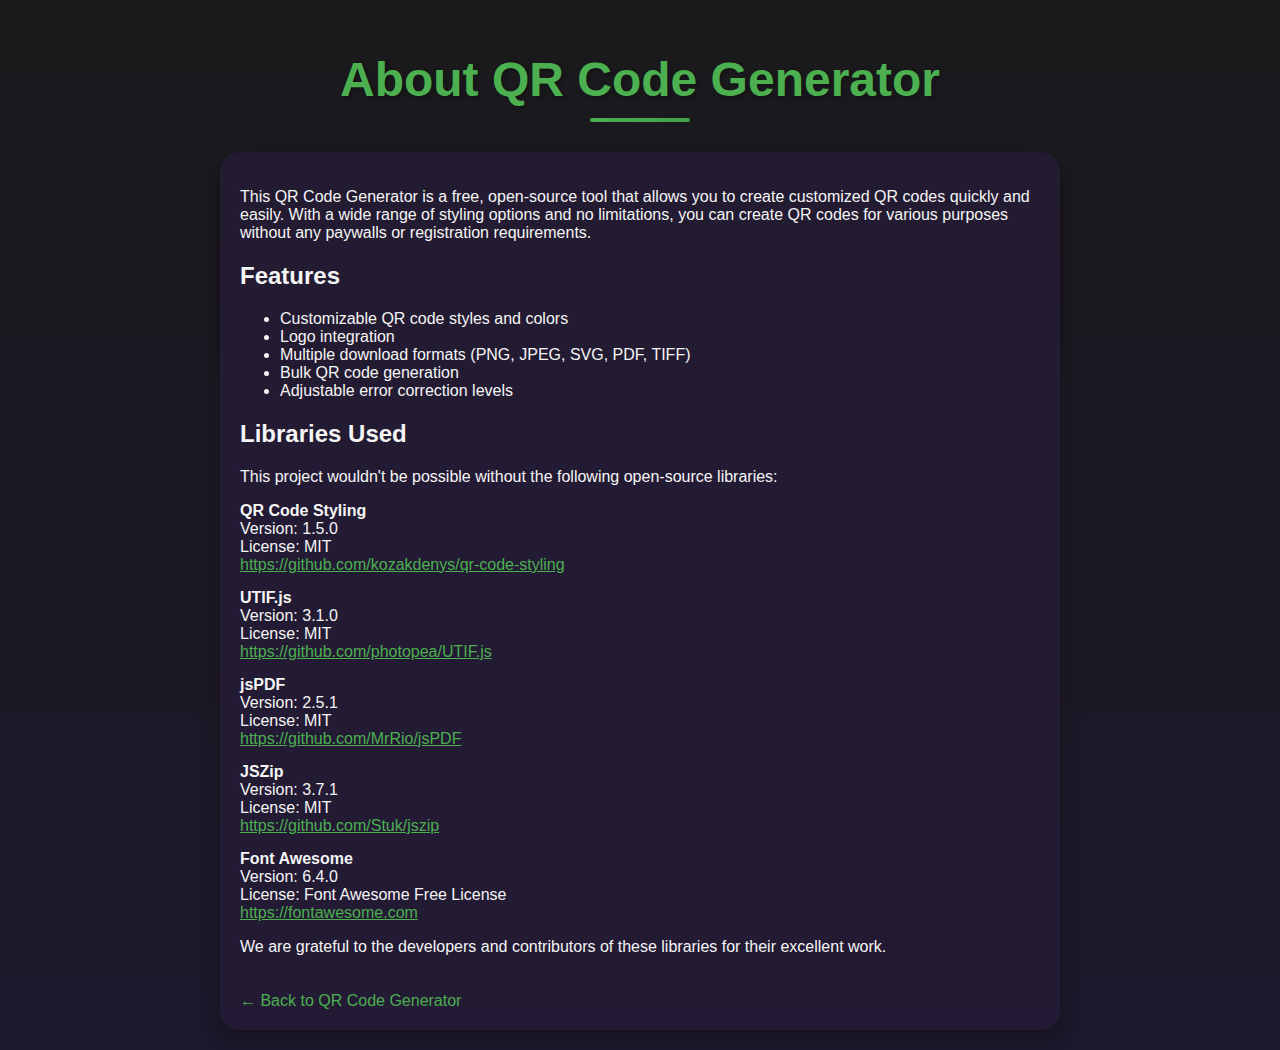
<file: about.html>
<!DOCTYPE html>
<html lang="en">
    <head>
        <meta charset="UTF-8">
        <meta name="viewport" content="width=device-width, initial-scale=1.0">
        <meta name="description" content="Create custom QR codes for your business or personal use. No paywall, no registration, no limits!">
        <title>Pretty QR Code Generator</title>
        <link rel="stylesheet" href="style.css">
        <link rel="icon" type="image/ico" href="favicon.ico">
    </head>
<body>
    <h1>About QR Code Generator</h1>
    <div class="about-content">
        <p>This QR Code Generator is a free, open-source tool that allows you to create customized QR codes quickly and easily. With a wide range of styling options and no limitations, you can create QR codes for various purposes without any paywalls or registration requirements.</p>
        
        <h2>Features</h2>
        <ul>
            <li>Customizable QR code styles and colors</li>
            <li>Logo integration</li>
            <li>Multiple download formats (PNG, JPEG, SVG, PDF, TIFF)</li>
            <li>Bulk QR code generation</li>
            <li>Adjustable error correction levels</li>
        </ul>

        <h2>Libraries Used</h2>
        <p>This project wouldn't be possible without the following open-source libraries:</p>
        <ul class="library-list">
            <li>
                <strong>QR Code Styling</strong><br>
                Version: 1.5.0<br>
                License: MIT<br>
                <a href="https://github.com/kozakdenys/qr-code-styling" target="_blank">https://github.com/kozakdenys/qr-code-styling</a>
            </li>
            <li>
                <strong>UTIF.js</strong><br>
                Version: 3.1.0<br>
                License: MIT<br>
                <a href="https://github.com/photopea/UTIF.js" target="_blank">https://github.com/photopea/UTIF.js</a>
            </li>
            <li>
                <strong>jsPDF</strong><br>
                Version: 2.5.1<br>
                License: MIT<br>
                <a href="https://github.com/MrRio/jsPDF" target="_blank">https://github.com/MrRio/jsPDF</a>
            </li>
            <li>
                <strong>JSZip</strong><br>
                Version: 3.7.1<br>
                License: MIT<br>
                <a href="https://github.com/Stuk/jszip" target="_blank">https://github.com/Stuk/jszip</a>
            </li>
            <li>
                <strong>Font Awesome</strong><br>
                Version: 6.4.0<br>
                License: Font Awesome Free License<br>
                <a href="https://fontawesome.com" target="_blank">https://fontawesome.com</a>
            </li>
        </ul>

        <p>We are grateful to the developers and contributors of these libraries for their excellent work.</p>

        <a href="./" class="back-link">← Back to QR Code Generator</a>
    </div>
</body>
</html>
</file>
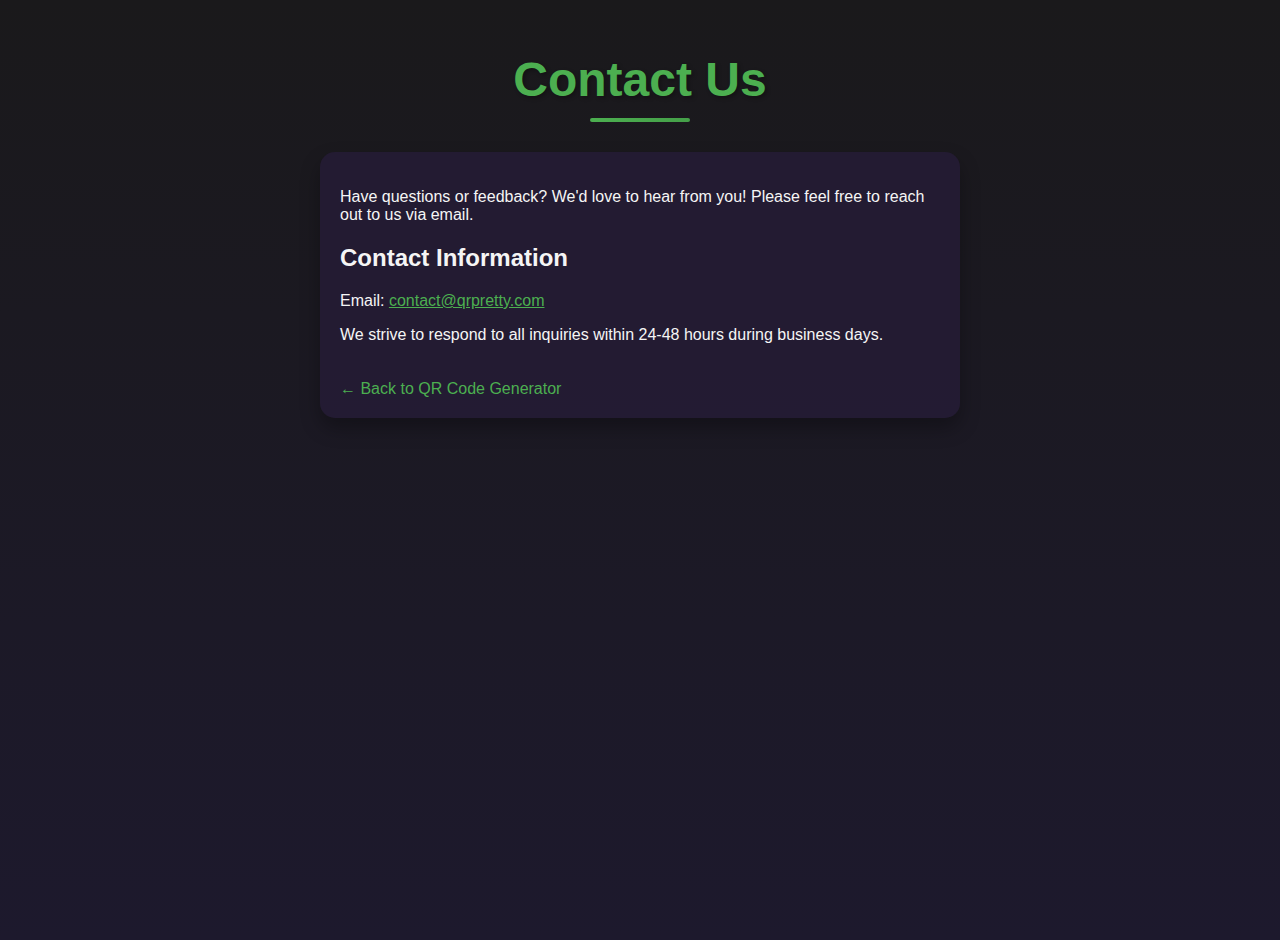
<file: contact.html>
<!DOCTYPE html>
<html lang="en">
    <head>
        <meta charset="UTF-8">
        <meta name="viewport" content="width=device-width, initial-scale=1.0">
        <meta name="description" content="Contact Pretty QR Code Generator for questions or feedback about our free custom QR code creation tool.">
        <title>Contact Us - Pretty QR Code Generator</title>
        
        <!-- Added SEO tags -->
        <meta name="keywords" content="contact QR code generator, QR code support, custom QR codes help">
        <meta name="author" content="Pretty QR Code Generator">
        <meta name="robots" content="index, follow">
        <meta property="og:title" content="Contact Us - Pretty QR Code Generator">
        <meta property="og:description" content="Contact Pretty QR Code Generator for questions or feedback about our free custom QR code creation tool.">
        <meta property="og:image" content="https://qrpretty.com/images/og-image.jpg">
        <meta property="og:url" content="https://qrpretty.com/contact.html">
        <meta property="og:type" content="website">
        <meta name="twitter:card" content="summary_large_image">
        <meta name="twitter:title" content="Contact Us - Pretty QR Code Generator">
        <meta name="twitter:description" content="Contact Pretty QR Code Generator for questions or feedback about our free custom QR code creation tool.">
        <meta name="twitter:image" content="https://qrpretty.com/images/twitter-image.jpg">
        
        <link rel="stylesheet" href="style.css">
        <link rel="icon" type="image/ico" href="favicon.ico">
        <link rel="canonical" href="https://qrpretty.com/contact.html">
    </head>
<body>
    <h1>Contact Us</h1>
    <div class="contact-content">
        <p>Have questions or feedback? We'd love to hear from you! Please feel free to reach out to us via email.</p>
        
        <div class="contact-info">
            <h2>Contact Information</h2>
            <p>Email: <a href="mailto:contact@qrpretty.com">contact@qrpretty.com</a></p>
        </div>

        <p>We strive to respond to all inquiries within 24-48 hours during business days.</p>

        <a href="./" class="back-link">← Back to QR Code Generator</a>
    </div>
</body>
</html>
</file>
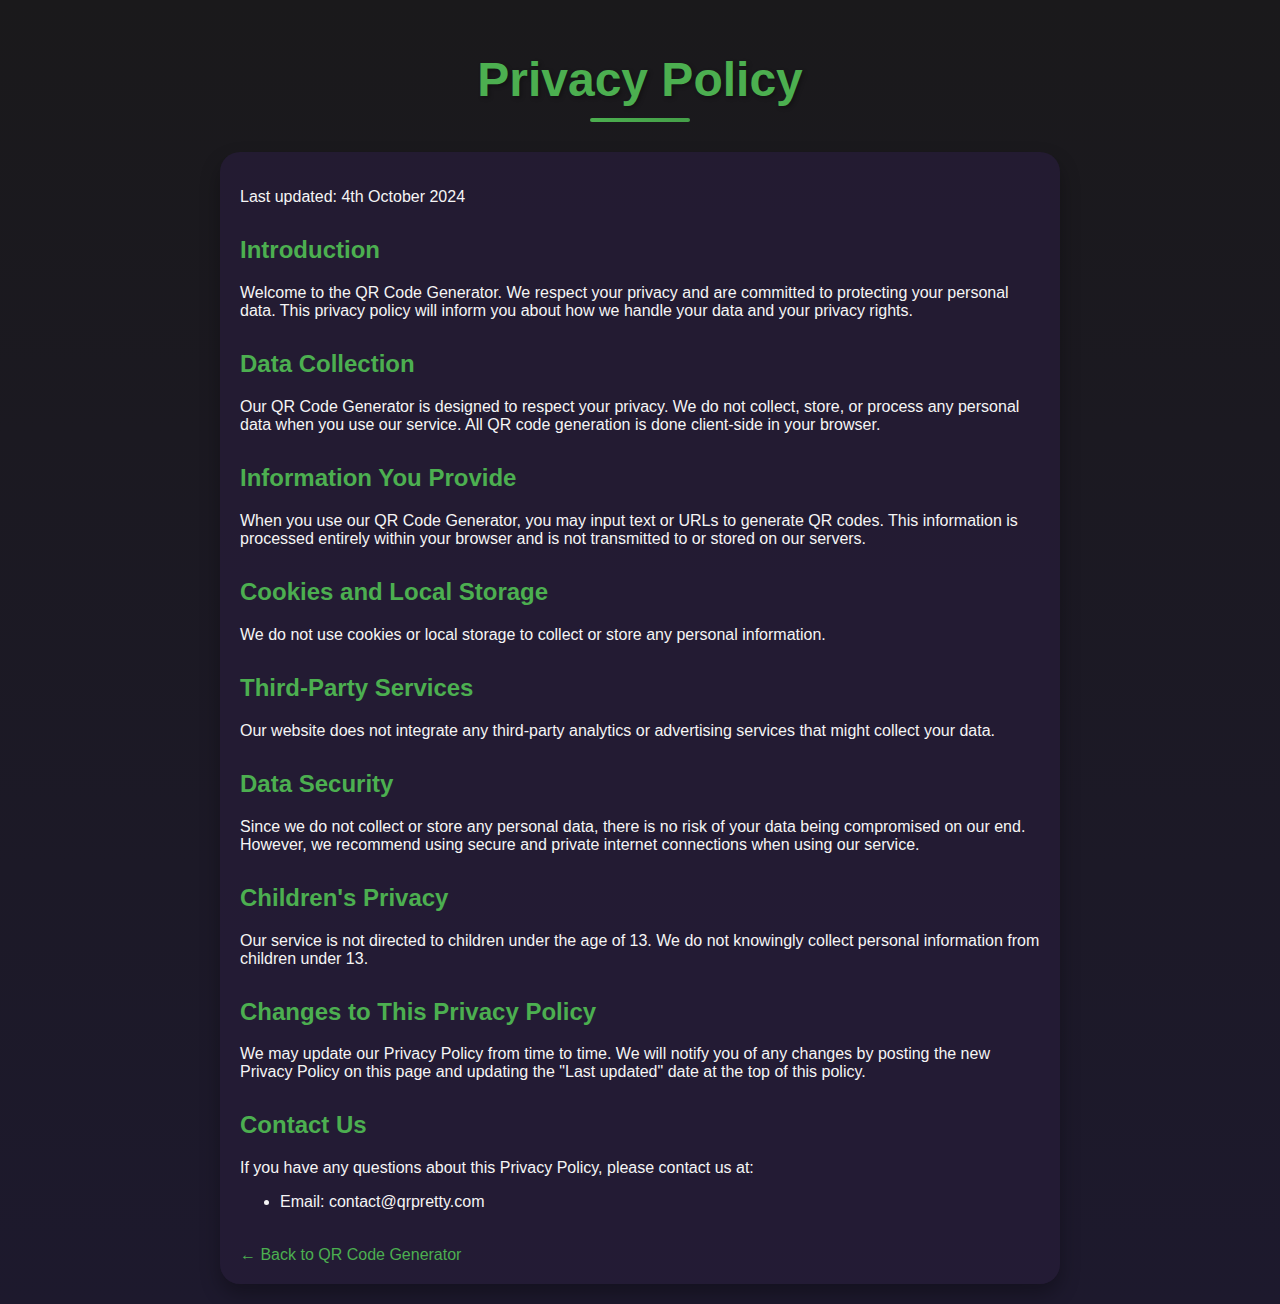
<file: privacy.html>
<!DOCTYPE html>
<html lang="en">
    <head>
        <meta charset="UTF-8">
        <meta name="viewport" content="width=device-width, initial-scale=1.0">
        <meta name="description" content="Privacy policy for Pretty QR Code Generator. Learn how we protect your data when creating custom QR codes.">
        <title>Privacy Policy - Pretty QR Code Generator</title>
        
        <!-- Added SEO tags -->
        <meta name="keywords" content="QR code privacy, data protection, QR code generator privacy">
        <meta name="author" content="Pretty QR Code Generator">
        <meta name="robots" content="index, follow">
        <meta property="og:title" content="Privacy Policy - Pretty QR Code Generator">
        <meta property="og:description" content="Privacy policy for Pretty QR Code Generator. Learn how we protect your data when creating custom QR codes.">
        <meta property="og:image" content="https://qrpretty.com/images/og-image.jpg">
        <meta property="og:url" content="https://qrpretty.com/privacy.html">
        <meta property="og:type" content="website">
        <meta name="twitter:card" content="summary_large_image">
        <meta name="twitter:title" content="Privacy Policy - Pretty QR Code Generator">
        <meta name="twitter:description" content="Privacy policy for Pretty QR Code Generator. Learn how we protect your data when creating custom QR codes.">
        <meta name="twitter:image" content="https://qrpretty.com/images/twitter-image.jpg">
        
        <link rel="stylesheet" href="style.css">
        <link rel="icon" type="image/ico" href="favicon.ico">
        <link rel="canonical" href="https://qrpretty.com/privacy.html">
    </head>
<body>
    <h1>Privacy Policy</h1>
    <div class="privacy-content">
        <p>Last updated: 4th October 2024</p>

        <h2>Introduction</h2>
        <p>Welcome to the QR Code Generator. We respect your privacy and are committed to protecting your personal data. This privacy policy will inform you about how we handle your data and your privacy rights.</p>

        <h2>Data Collection</h2>
        <p>Our QR Code Generator is designed to respect your privacy. We do not collect, store, or process any personal data when you use our service. All QR code generation is done client-side in your browser.</p>

        <h2>Information You Provide</h2>
        <p>When you use our QR Code Generator, you may input text or URLs to generate QR codes. This information is processed entirely within your browser and is not transmitted to or stored on our servers.</p>

        <h2>Cookies and Local Storage</h2>
        <p>We do not use cookies or local storage to collect or store any personal information.</p>

        <h2>Third-Party Services</h2>
        <p>Our website does not integrate any third-party analytics or advertising services that might collect your data.</p>

        <h2>Data Security</h2>
        <p>Since we do not collect or store any personal data, there is no risk of your data being compromised on our end. However, we recommend using secure and private internet connections when using our service.</p>

        <h2>Children's Privacy</h2>
        <p>Our service is not directed to children under the age of 13. We do not knowingly collect personal information from children under 13.</p>

        <h2>Changes to This Privacy Policy</h2>
        <p>We may update our Privacy Policy from time to time. We will notify you of any changes by posting the new Privacy Policy on this page and updating the "Last updated" date at the top of this policy.</p>

        <h2>Contact Us</h2>
        <p>If you have any questions about this Privacy Policy, please contact us at:</p>
        <ul>
            <li>Email: contact@qrpretty.com</li>
        </ul>

        <a href="./" class="back-link">← Back to QR Code Generator</a>
    </div>
</body>
</html>
</file>
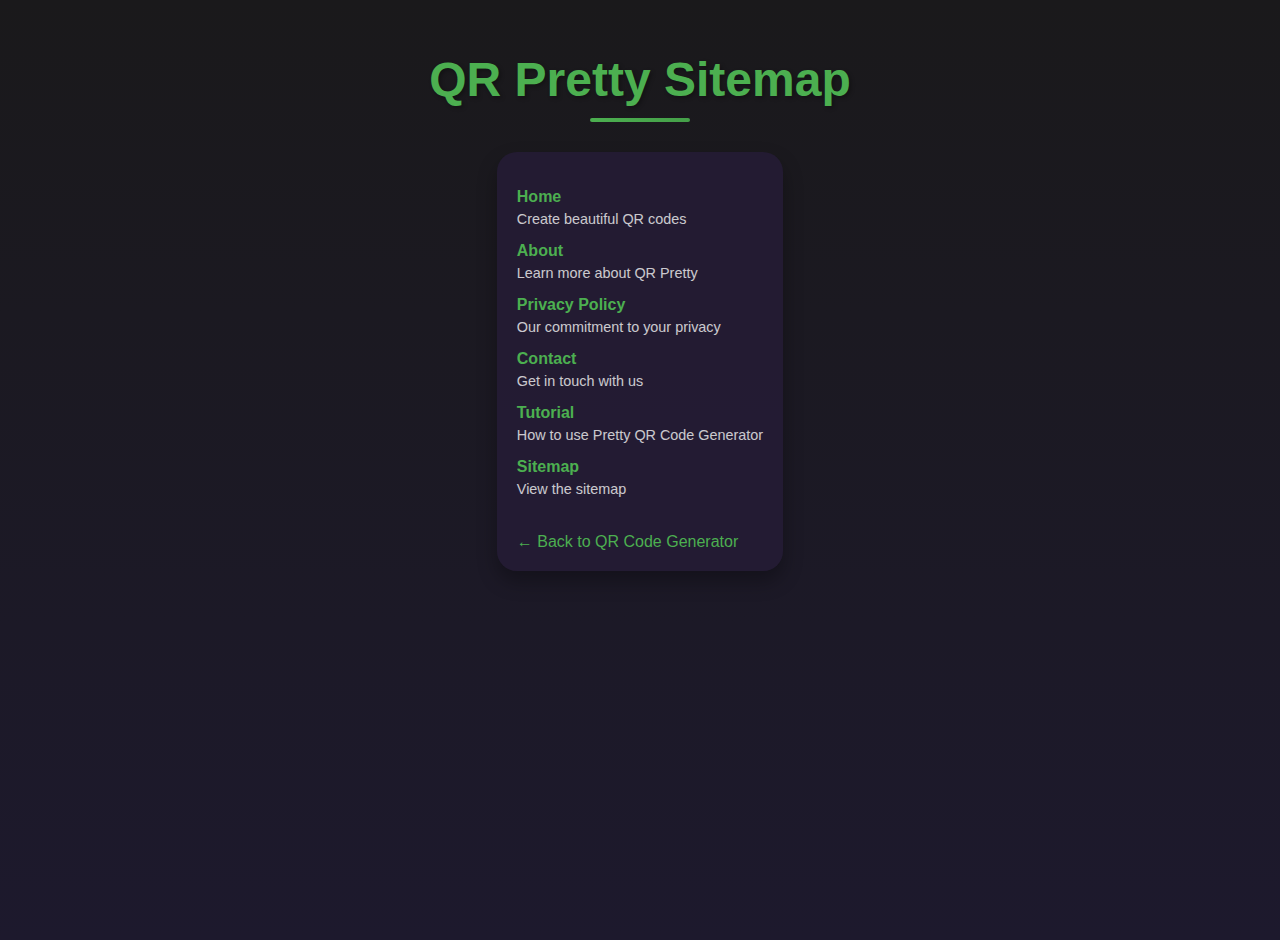
<file: sitemap.html>
<!DOCTYPE html>
<html lang="en">
    <head>
        <meta charset="UTF-8">
        <meta name="viewport" content="width=device-width, initial-scale=1.0">
        <meta name="description" content="Sitemap for Pretty QR Code Generator. Find all pages related to our free custom QR code creation tool.">
        <title>Sitemap - Pretty QR Code Generator</title>
        
        <!-- Added SEO tags -->
        <meta name="keywords" content="QR code generator sitemap, QR code tool pages, custom QR codes">
        <meta name="author" content="Pretty QR Code Generator">
        <meta name="robots" content="index, follow">
        <meta property="og:title" content="Sitemap - Pretty QR Code Generator">
        <meta property="og:description" content="Sitemap for Pretty QR Code Generator. Find all pages related to our free custom QR code creation tool.">
        <meta property="og:image" content="https://qrpretty.com/images/og-image.jpg">
        <meta property="og:url" content="https://qrpretty.com/sitemap.html">
        <meta property="og:type" content="website">
        <meta name="twitter:card" content="summary_large_image">
        <meta name="twitter:title" content="Sitemap - Pretty QR Code Generator">
        <meta name="twitter:description" content="Sitemap for Pretty QR Code Generator. Find all pages related to our free custom QR code creation tool.">
        <meta name="twitter:image" content="https://qrpretty.com/images/twitter-image.jpg">
        
        <link rel="stylesheet" href="style.css">
        <link rel="icon" type="image/ico" href="favicon.ico">
        <link rel="canonical" href="https://qrpretty.com/sitemap.html">
    </head>
<body>
    <h1>QR Pretty Sitemap</h1>
    <div class="sitemap-content">
        <ul class="sitemap-list">
            <li>
                <a href="./index.html">Home</a>
                <p class="sitemap-description">Create beautiful QR codes</p>
            </li>
            <li>
                <a href="./about.html">About</a>
                <p class="sitemap-description">Learn more about QR Pretty</p>
            </li>
            <li>
                <a href="./privacy.html">Privacy Policy</a>
                <p class="sitemap-description">Our commitment to your privacy</p>
            </li>
            <li>
                <a href="./contact.html">Contact</a>
                <p class="sitemap-description">Get in touch with us</p>
            </li>
            <li>
                <a href="./tutorial.html">Tutorial</a>
                <p class="sitemap-description">How to use Pretty QR Code Generator</p>
            </li>
            <li>
                <a href="./sitemap.html">Sitemap</a>
                <p class="sitemap-description">View the sitemap</p>
            </li>
        </ul>
        <a href="./" class="back-link">← Back to QR Code Generator</a>
    </div>
</body>
</html>
</file>
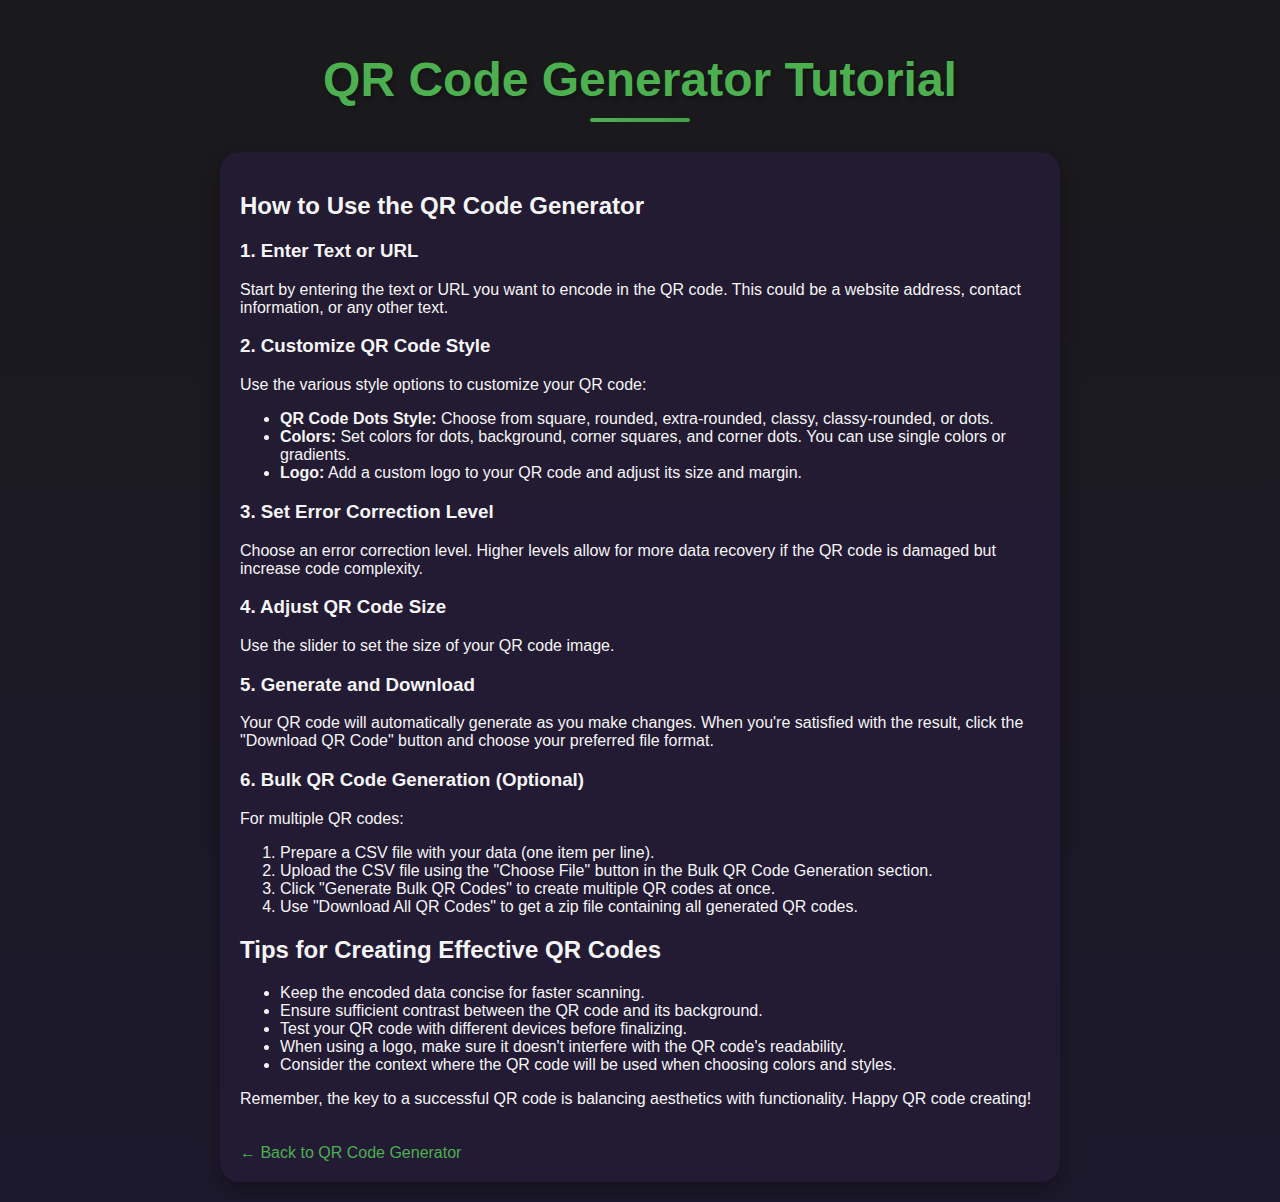
<file: tutorial.html>
<!DOCTYPE html>
<html lang="en">
<head>
        <meta charset="UTF-8">
        <meta name="viewport" content="width=device-width, initial-scale=1.0">
        <meta name="description" content="Contact Pretty QR Code Generator for questions or feedback about our free custom QR code creation tool.">
        <title>Pretty QR Code Generator Tutorial</title>
        
        <!-- Added SEO tags -->
        <meta name="keywords" content="contact QR code generator, QR code support, custom QR codes help">
        <meta name="author" content="Pretty QR Code Generator">
        <meta name="robots" content="index, follow">
        <meta property="og:title" content="Contact Us - Pretty QR Code Generator">
        <meta property="og:description" content="Contact Pretty QR Code Generator for questions or feedback about our free custom QR code creation tool.">
        <meta property="og:image" content="https://qrpretty.com/images/og-image.jpg">
        <meta property="og:url" content="https://qrpretty.com/tutorial.html">
        <meta property="og:type" content="website">
        <meta name="twitter:card" content="summary_large_image">
        <meta name="twitter:title" content="Contact Us - Pretty QR Code Generator">
        <meta name="twitter:description" content="Contact Pretty QR Code Generator for questions or feedback about our free custom QR code creation tool.">
        <meta name="twitter:image" content="https://qrpretty.com/images/twitter-image.jpg">
        
        <link rel="stylesheet" href="style.css">
        <link rel="icon" type="image/ico" href="favicon.ico">
        <link rel="canonical" href="https://qrpretty.com/tutorial.html">
    </head>
<body>
    <h1>QR Code Generator Tutorial</h1>
    <div class="about-content">
        <h2>How to Use the QR Code Generator</h2>
        
        <h3>1. Enter Text or URL</h3>
        <p>Start by entering the text or URL you want to encode in the QR code. This could be a website address, contact information, or any other text.</p>

        <h3>2. Customize QR Code Style</h3>
        <p>Use the various style options to customize your QR code:</p>
        <ul>
            <li><strong>QR Code Dots Style:</strong> Choose from square, rounded, extra-rounded, classy, classy-rounded, or dots.</li>
            <li><strong>Colors:</strong> Set colors for dots, background, corner squares, and corner dots. You can use single colors or gradients.</li>
            <li><strong>Logo:</strong> Add a custom logo to your QR code and adjust its size and margin.</li>
        </ul>

        <h3>3. Set Error Correction Level</h3>
        <p>Choose an error correction level. Higher levels allow for more data recovery if the QR code is damaged but increase code complexity.</p>

        <h3>4. Adjust QR Code Size</h3>
        <p>Use the slider to set the size of your QR code image.</p>

        <h3>5. Generate and Download</h3>
        <p>Your QR code will automatically generate as you make changes. When you're satisfied with the result, click the "Download QR Code" button and choose your preferred file format.</p>

        <h3>6. Bulk QR Code Generation (Optional)</h3>
        <p>For multiple QR codes:</p>
        <ol>
            <li>Prepare a CSV file with your data (one item per line).</li>
            <li>Upload the CSV file using the "Choose File" button in the Bulk QR Code Generation section.</li>
            <li>Click "Generate Bulk QR Codes" to create multiple QR codes at once.</li>
            <li>Use "Download All QR Codes" to get a zip file containing all generated QR codes.</li>
        </ol>

        <h2>Tips for Creating Effective QR Codes</h2>
        <ul>
            <li>Keep the encoded data concise for faster scanning.</li>
            <li>Ensure sufficient contrast between the QR code and its background.</li>
            <li>Test your QR code with different devices before finalizing.</li>
            <li>When using a logo, make sure it doesn't interfere with the QR code's readability.</li>
            <li>Consider the context where the QR code will be used when choosing colors and styles.</li>
        </ul>

        <p>Remember, the key to a successful QR code is balancing aesthetics with functionality. Happy QR code creating!</p>
        <a href="./" class="back-link">← Back to QR Code Generator</a>
    </div>

</body>
</html>
</file>
<file: style.css>
:root {
    --primary-color: #4CAF50;
    --secondary-color: #45a049;
    --background-gradient: linear-gradient(180deg, #1a191b 0%, #1d192d 100%);
    --card-background: rgba(38, 27, 55, 0.8);
    --shadow-color: rgba(0, 0, 0, 0.3);
    --text-color: #f5f5f5;
    --input-background: #4a4a4a;
    --input-border: #666;
    --input-text: #dedbdb;
    --border-radius: 20px;
    --transition: 0.3s ease;
    --box-shadow: 0 10px 20px var(--shadow-color);
}

body {
    font-family: 'FontAwesome', 'Segoe UI', Tahoma, Geneva, Verdana, sans-serif;
    display: flex;
    flex-direction: column;
    align-items: center;
    min-height: 100vh;
    margin: 0;
    padding: 20px;
    background: var(--background-gradient);
    color: var(--text-color);
}

h1 {
    font-size: 3rem;
    margin-bottom: 30px;
    text-align: center;
    color: var(--primary-color);
    text-shadow: 2px 2px 4px var(--shadow-color);
    position: relative;
    padding-bottom: 15px;
}

h1::after {
    content: '';
    position: absolute;
    bottom: 0;
    left: 50%;
    transform: translateX(-50%);
    width: 100px;
    height: 4px;
    background: linear-gradient(to right, var(--primary-color), var(--secondary-color));
    border-radius: var(--border-radius);
}

@keyframes subtleTitleGlow {
    0%, 100% {
        text-shadow: 2px 2px 4px var(--shadow-color);
    }
    50% {
        text-shadow: 2px 2px 4px var(--shadow-color), 0 0 8px rgba(76, 175, 80, 0.4);
    }
}

h1 {
    animation: subtleTitleGlow 4s ease-in-out infinite;
}

.subtitle {
    text-align: center;
    font-size: 1.2rem;
    color: var(--text-color);
    margin-top: -20px;
    margin-bottom: 30px;
    opacity: 0.8;
}

.controls, #qr-code {
    background: var(--card-background);
    border-radius: var(--border-radius);
    padding: 30px;
    box-shadow: 0 10px 20px var(--shadow-color);
    transition: transform 0.3s ease, box-shadow 0.3s ease;
}

.controls:hover, #qr-code:hover {
    transform: translateY(-5px);
    box-shadow: 0 15px 30px var(--shadow-color);
}

.controls {
    display: flex;
    flex-direction: column;
    align-items: center;
    max-width: 450px;
}

label {
    display: block;
    margin-top: 15px;
    font-weight: bold;
    color: var(--text-color);
}

input, select, input[type="file"]::file-selector-button {
    width: 100%;
    padding: 10px;
    margin-top: 5px;
    border: 1px solid var(--input-border);
    border-radius: var(--border-radius);
    font-size: 1rem;
    transition: border-color 0.3s ease, background-color 0.3s ease;
    background-color: var(--input-background);
    color: var(--input-text);
}

input[type="file"] {
    flex: 1;
    padding: 0;
    border: none;
    background-color: transparent;
}

input[type="file"]::file-selector-button {
    width: auto;
    margin-right: 20px;
    border: none;
    background-color: var(--primary-color);
    color: var(--text-color);
    cursor: pointer;
    transition: background-color 0.3s ease;
}

input[type="file"]::file-selector-button:hover {
    background-color: var(--secondary-color);
}

input:focus, select:focus {
    outline: none;
    border-color: var(--primary-color);
    box-shadow: 0 0 0 2px rgba(76, 175, 80, 0.2);
}

button {
    padding: 12px 24px;
    background-color: var(--primary-color);
    color: var(--text-color);
    border: none;
    border-radius: var(--border-radius);
    cursor: pointer;
    font-size: 1rem;
    transition: background-color 0.3s ease, transform 0.1s ease;
}

button:hover {
    background-color: var(--secondary-color);
    transform: translateY(-2px);
}

button:active {
    transform: translateY(0);
}

.picker {
    display: grid;
    grid-template-columns: repeat(3, 1fr);
    gap: 10px;
    width: 100%;
}

.collapsible-content .picker {
    margin-top: 15px;
}

button.collapsible-header {
    border-radius: 0%;
}

a {
    color: var(--primary-color);
}

.picker div {
    cursor: pointer;
    border: 2px solid transparent;
    padding: 10px;
    border-radius: var(--border-radius);
    transition: all 0.3s ease;
    display: flex;
    flex-direction: column;
    align-items: center;
    justify-content: center;
    aspect-ratio: 2 / 1;
}

.picker div img {
    width: 40px;
    height: 40px;
    margin-bottom: 5px;
    filter: invert(1); /* Invert colors for dark mode */
}

.picker div p {
    margin: 0;
    font-size: 0.8rem;
    text-align: center;
}

.selected {
    border-color: var(--primary-color) !important;
    background-color: rgba(76, 175, 80, 0.2) !important;
    transform: scale(1.05) !important;
}

#qr-code {
    margin-top: 20px;
    margin-bottom: 20px;
    display: flex;
    justify-content: center;
    align-items: center;
    height: 300px;
    width: 300px;
    border: 1px solid var(--primary-color);
}

#qr-code canvas {
    height: 100%;
    width: 100%;
}

@keyframes fadeIn {
    from { opacity: 0; transform: translateY(20px); }
    to { opacity: 1; transform: translateY(0); }
}

.controls, #qr-code {
    animation: fadeIn 0.5s ease-out;
}

input[type="number"] {
    width: 60px;
    text-align: center;
}

input[type="range"] {
    -webkit-appearance: none;
    width: 100%;
    height: 10px;
    border-radius: var(--border-radius);
    background: var(--input-background);
    outline: none;
    opacity: 0.7;
    transition: opacity .2s;
}

input[type="range"]:hover {
    opacity: 1;
}

input[type="range"]::-webkit-slider-thumb {
    -webkit-appearance: none;
    appearance: none;
    width: 20px;
    height: 20px;
    border-radius: 50%;
    background: var(--primary-color);
    cursor: pointer;
}

input[type="range"]::-moz-range-thumb {
    width: 20px;
    height: 20px;
    border-radius: 50%;
    background: var(--primary-color);
    cursor: pointer;
}

#removeLogo {
    margin-left: 10px;
    padding: 10px 15px;
    font-size: 0.9rem;
    white-space: nowrap;
}

.logo-upload-container {
    display: flex;
    align-items: center;
    width: 100%;
}

.logo-upload-container label {
    margin-right: 10px;
}

#logoMarginContainer, #logoSizeContainer {
    width: 100%;
    margin-top: 15px;
}

.slider-container {
    display: flex;
    flex-direction: column;
    align-items: flex-start;
    width: 100%;
}

.slider-container label {
    margin-top: 0;
    margin-bottom: 10px;
    white-space: nowrap;
}

.slider-wrapper {
    width: 100%;
    display: flex;
    align-items: center;
}

input[type="range"] {
    flex-grow: 1;
    margin-right: 10px;
}

#logoMarginValue, #logoSizeValue {
    min-width: 30px;
    text-align: right;
}

.color-selectors {
    display: flex;
    flex-direction: column;
    width: 100%;
    margin-top: 15px;
}

.color-selector {
    width: 100%;
}

.gradient-controls {
    display: flex;
    flex-wrap: nowrap;
    justify-content: center;
    align-items: center;
    gap: 10px;
    margin-bottom: 10px;
}

.gradient-controls > * {
    flex: 0 1 auto;
}

/* Style for the rotation input */
#dotsGradientRotation,
#backgroundGradientRotation,
#cornersSquareGradientRotation,
#cornersDotGradientRotation {
    width: 60px;
}

/* Adjust select elements in gradient controls */
.gradient-controls select {
    width: auto;
}

#dotsSingleColor,
#backgroundSingleColor,
#cornersSquareSingleColor,
#cornersDotSingleColor,
#dotsGradient,
#backgroundGradient,
#cornersSquareGradient,
#cornersDotGradient {
    display: flex;
    align-items: center;
    width: 100%;
}

#dotsGradient input[type="color"], 
#backgroundGradient input[type="color"], 
#cornersSquareGradient input[type="color"],
#cornersDotGradient input[type="color"], 
#dotsSingleColor input[type="color"], 
#backgroundSingleColor input[type="color"], 
#cornersSquareSingleColor input[type="color"],
#cornersDotSingleColor input[type="color"] {
    width: 40px;
    height: 40px;
    padding: 0;
    border: none;
    margin-right: 10px;
    -webkit-appearance: none;
    -moz-appearance: none;
    appearance: none;
    background: none;
}

input[type="color"]::-webkit-color-swatch-wrapper {
    padding: 0;
}

input[type="color"]::-webkit-color-swatch {
    border: none;
}

input[type="color"]::-moz-color-swatch {
    border: none;
}

/* For Firefox */
input[type="color"] {
    -moz-appearance: none;
    padding: 0;
}

#dotsLinearGradientRotation,
#backgroundLinearGradientRotation,
#cornersSquareLinearGradientRotation,
#cornersDotLinearGradientRotation {
    display: flex;
    align-items: center;
    margin-bottom: 10px;
}

#dotsLinearGradientRotation label,
#backgroundLinearGradientRotation label,
#cornersSquareLinearGradientRotation label,
#cornersDotLinearGradientRotation label {
    margin-right: 10px;
    white-space: nowrap;
}

#dotsLinearGradientRotation input,
#backgroundLinearGradientRotation input,
#cornersSquareLinearGradientRotation input,
#cornersDotLinearGradientRotation input {
    width: 60px;
}

.download-options {
    display: flex;
    justify-content: space-between;
    align-items: center;
    width: 100%;
    margin-top: 20px;
}

.download-options select {
    margin-top: 0;
    width: auto;
    flex-grow: 1;
    margin-left: 10px;
}

.download-options button {
    margin-top: 0;
    white-space: nowrap;
}

.size-selector {
    display: flex;
    align-items: center;
    margin-top: 15px;
    width: 100%;
}

.size-selector label {
    margin-right: 10px;
    white-space: nowrap;
}

.size-selector input[type="number"] {
    width: 70px;
    text-align: center;
}

.size-selector span {
    margin-left: 5px;
}

#qrSizeContainer {
    width: 100%;
    margin-top: 15px;
}

#qrSizeValue {
    min-width: 30px;
    text-align: right;
}

#dotsGradient, #backgroundGradient, #cornersSquareGradient, #cornersDotGradient {
    display: flex;
    justify-content: space-between;
    width: 100%;
}

#dotsGradient input[type="color"], 
#backgroundGradient input[type="color"], 
#cornersSquareGradient input[type="color"],
#cornersDotGradient input[type="color"] {
    width: 100%;
}

/* Ensure single color inputs are full width */
#dotsSingleColor, #backgroundSingleColor, #cornersSquareSingleColor, #cornersDotSingleColor {
    width: 100%;
}

#dotsSingleColor input[type="color"], 
#backgroundSingleColor input[type="color"], 
#cornersSquareSingleColor input[type="color"],
#cornersDotSingleColor input[type="color"] {
    width: 100%;
}

/* Update these styles */
#dotsLinearGradientRotation,
#backgroundLinearGradientRotation,
#cornersSquareLinearGradientRotation,
#cornersDotLinearGradientRotation {
    display: flex;
    align-items: center;
    margin-bottom: 10px;
    width: 100%;
}

#dotsLinearGradientRotation label,
#backgroundLinearGradientRotation label,
#cornersSquareLinearGradientRotation label,
#cornersDotLinearGradientRotation label {
    margin-right: 10px;
    white-space: nowrap;
}

#dotsLinearGradientRotation input,
#backgroundLinearGradientRotation input,
#cornersSquareLinearGradientRotation input,
#cornersDotLinearGradientRotation input {
    width: 60px;
}

.collapsible {
    border: 1px solid var(--input-border);
    border-radius: var(--border-radius);
    margin-bottom: 10px;
    overflow: hidden;
    box-shadow: 0 10px 20px var(--shadow-color);
}

.collapsible-header {
    background-color: var(--input-background);
    color: var(--text-color);
    cursor: pointer;
    padding: 10px;
    width: 100%;
    text-align: left;
    border: none;
    outline: none;
    transition: 0.4s;
}

.collapsible-header:hover {
    background-color: var(--primary-color);
}

.collapsible-content {
    padding: 0 10px;
    max-height: 0;
    overflow: hidden;
    transition: max-height 0.3s ease-out;
    background-color: var(--card-background);
}

.collapsible-content.active {
    padding: 10px;
}

.error-correction-info {
    font-size: 0.9rem;
    color: #aaa;
    margin-top: 10px;
}

#errorCorrectionLevel {
    width: 100%;
    margin-bottom: 10px;
}

/* Add these new styles */
#bulkQRCodes {
    display: flex;
    flex-wrap: wrap;
    justify-content: center;
    gap: 20px;
}

.qr-container {
    display: flex;
    flex-direction: column;
    align-items: center;
    background-color: var(--card-background);
    border-radius: var(--border-radius);
    padding: 10px;
    box-shadow: 0 4px 6px rgba(0, 0, 0, 0.1);
}

.qr-container p {
    margin-top: 10px;
    text-align: center;
    word-break: break-all;
    max-width: 200px;
}

/* Add these new styles at the end of your CSS file */
.bulk-controls {
    display: flex;
    justify-content: space-between;
    align-items: center;
    width: 100%;
    margin-bottom: 15px;
}

.bulk-controls input[type="file"] {
    flex: 1;
    margin-right: 10px;
}

.bulk-controls button {
    white-space: nowrap;
}

/* Update this existing style to remove the margin-top */
#bulkQRCodes {
    display: flex;
    flex-wrap: wrap;
    justify-content: center;
    gap: 20px;
}

/* ... existing styles ... */

.bulk-controls {
    display: flex;
    justify-content: space-between;
    align-items: center;
    width: 100%;
    margin-bottom: 15px;
}

.bulk-controls input[type="file"] {
    flex: 1;
    margin-right: 10px;
}

.bulk-controls button {
    white-space: nowrap;
}

/* Update the existing .download-options style */
.download-options {
    display: flex;
    justify-content: space-between;
    align-items: center;
    width: 100%;
    margin-top: 15px;
    margin-bottom: 15px;
}

.download-options button {
    flex: 1;
    margin-right: 10px;
}

.download-options select {
    width: auto;
}

/* ... existing styles ... */

footer {
    margin-top: 30px;
    text-align: center;
}

.about-link {
    color: var(--text-color);
    text-decoration: none;
    font-size: 0.9rem;
    opacity: 0.7;
    transition: opacity 0.3s ease;
    margin-right: 10px;
    margin-left: 10px;
}

.about-link:hover {
    opacity: 1;
}

.index-content {
    max-width: 800px;
    margin: 0 auto;
}

/* Styles for privacy.html */
.privacy-content {
    max-width: 800px;
    margin: 0 auto;
    padding: 20px;
    background: var(--card-background);
    border-radius: var(--border-radius);
    box-shadow: 0 10px 20px var(--shadow-color);
}
.privacy-content h2 {
    color: var(--primary-color);
    margin-top: 30px;
}
.privacy-content p, .privacy-content ul {
    margin-bottom: 15px;
}

/* Styles for sitemap.html */
.sitemap-content {
    max-width: 800px;
    margin: 0 auto;
    padding: 20px;
    background: var(--card-background);
    border-radius: var(--border-radius);
    box-shadow: 0 10px 20px var(--shadow-color);
}
.sitemap-list {
    list-style-type: none;
    padding-left: 0;
}
.sitemap-list li {
    margin-bottom: 15px;
}
.sitemap-list a {
    color: var(--primary-color);
    text-decoration: none;
    font-weight: bold;
    transition: color 0.3s ease;
}
.sitemap-list a:hover {
    color: var(--secondary-color);
    text-decoration: underline;
}
.sitemap-description {
    margin-top: 5px;
    font-size: 0.9rem;
    color: var(--text-color);
    opacity: 0.8;
}

/* Styles for contact.html */
.contact-content {
    max-width: 600px;
    margin: 0 auto;
    padding: 20px;
    background: var(--card-background);
    border-radius: 15px;
    box-shadow: 0 10px 20px var(--shadow-color);
}
.contact-info {
    margin-top: 20px;
}

/* Styles for about.html */
.about-content {
    max-width: 800px;
    margin: 0 auto;
    padding: 20px;
    background: var(--card-background);
    border-radius: var(--border-radius);
    box-shadow: 0 10px 20px var(--shadow-color);
}
.library-list {
    list-style-type: none;
    padding: 0;
}
.library-list li {
    margin-bottom: 15px;
}

/* Common styles for back links */
.back-link {
    display: inline-block;
    margin-top: 20px;
    color: var(--primary-color);
    text-decoration: none;
}
.back-link:hover {
    text-decoration: underline;
}

/* Add these new styles at the end of the file */

@media (max-width: 768px) {
    body {
        padding: 10px;
    }

    h1 {
        font-size: 2rem;
    }

    .subtitle {
        font-size: 1rem;
    }

    .controls, #qr-code {
        padding: 15px;
    }

    .picker {
        grid-template-columns: repeat(2, 1fr);
    }

    .picker div img {
        width: 30px;
        height: 30px;
    }

    .picker div p {
        font-size: 0.7rem;
    }

    .download-options {
        flex-direction: column;
        align-items: stretch;
    }

    .download-options button,
    .download-options select {
        width: 100%;
        margin-top: 10px;
        margin-left: 0;
    }

    .bulk-controls {
        flex-direction: column;
    }

    .bulk-controls input[type="file"] {
        margin-right: 0;
        margin-bottom: 10px;
    }

    .bulk-controls button {
        width: 100%;
    }

    #qr-code {
        height: 100%;
        width: 100%;

    }

    #qr-code canvas {
        max-width: 300px !important;
        width: 100%;
    }

    .collapsible-header {
        font-size: 0.9rem;
    }

    input, select, button {
        font-size: 0.9rem;
    }

    .gradient-controls {
        flex-direction: column;
        align-items: stretch;
    }

    .gradient-controls select,
    .gradient-controls input {
        width: 100%;
        margin-bottom: 10px;
    }

    #dotsGradient,
    #backgroundGradient,
    #cornersSquareGradient,
    #cornersDotGradient {
        flex-direction: column;
    }

    #dotsGradient input[type="color"],
    #backgroundGradient input[type="color"],
    #cornersSquareGradient input[type="color"],
    #cornersDotGradient input[type="color"] {
        width: 100%;
        margin-bottom: 10px;
    }

    .logo-upload-container {
        flex-direction: column;
    }

    #removeLogo {
        margin-left: 0;
        margin-top: 10px;
    }

    .about-content,
    .privacy-content,
    .contact-content,
    .sitemap-content {
        padding: 15px;
    }
}

/* Add styles for larger screens */
@media (min-width: 769px) {
    .controls {
        max-width: 600px;
    }
}

.social-icons {
    display: flex;
    justify-content: center;
    margin-top: 20px;
}

.fa {
    padding: 10px;
    font-size: 20px;
    width: 20px;
    height: 20px;
    text-align: center;
    text-decoration: none;
    margin: 5px;
    border-radius: 50%;
    display: inline-flex;
    justify-content: center;
    align-items: center;
}

.fa:hover {
    opacity: 0.7;
}

.fa-facebook {
    background: #3B5998;
    color: white;
}

.fa-twitter {
    background: #55ACEE;
    color: white;
}

.fa-linkedin {
    background: #007bb5;
    color: white;
}

/* Media query for smaller screens */
@media (max-width: 768px) {
    .gradient-controls {
        flex-wrap: wrap;
    }

    .gradient-controls > * {
        flex: 1 1 auto;
        margin-bottom: 5px;
    }
}
</file>
